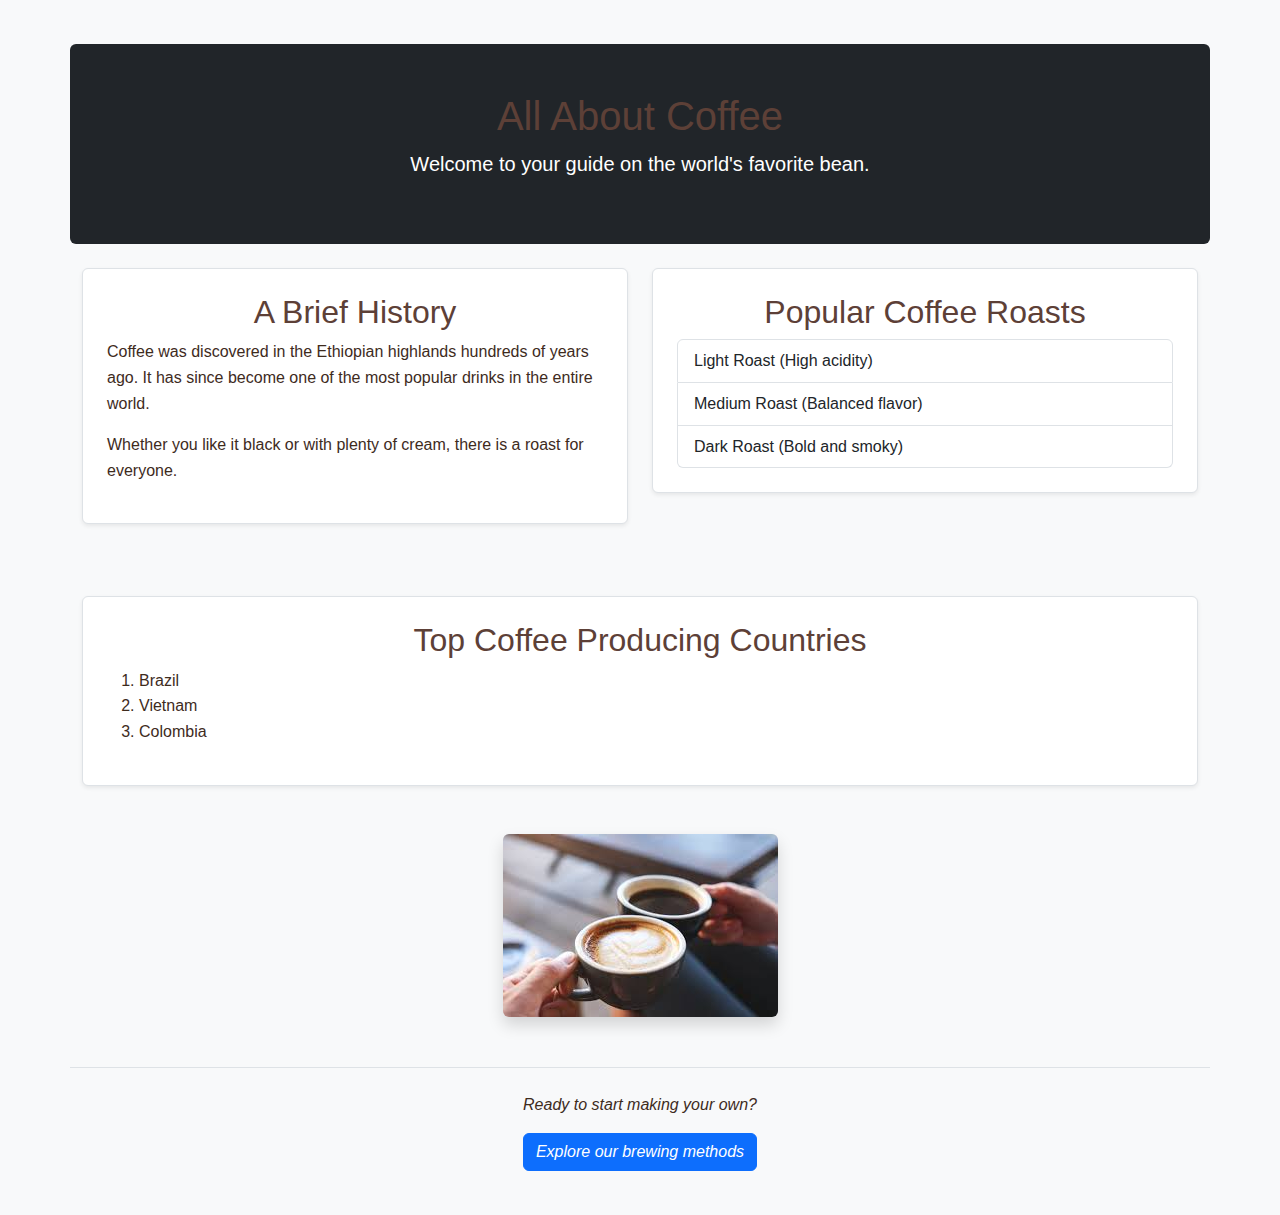
<file: index.html>
<!DOCTYPE html>
<html lang="en">
<head>
    <meta charset="UTF-8">
    <meta name="viewport" content="width=device-width, initial-scale=1.0">
    <title>The Art of Coffee | History and Roasts</title>
    <link href="https://cdn.jsdelivr.net/npm/bootstrap@5.3.0/dist/css/bootstrap.min.css" rel="stylesheet">
    <link rel="stylesheet" href="css/style.css">
</head>
<body class="bg-light"> <header id="page-header" class="container text-center py-5 my-4 bg-dark text-white rounded">
        <h1>All About Coffee</h1>
        <nav aria-label="Main Navigation">
            <p class="lead">Welcome to your guide on the world's favorite bean.</p>
        </nav>
    </header>

    <main class="container">
        <div class="row"> <section class="col-md-6 mb-4">
                <div class="p-4 border bg-white rounded shadow-sm">
                    <h2>A Brief History</h2>
                    <p>Coffee was discovered in the Ethiopian highlands hundreds of years ago. It has since become one of the most popular drinks in the entire world.</p>
                    <p>Whether you like it black or with plenty of cream, there is a roast for everyone.</p>
                </div>
            </section>

            <section class="col-md-6 mb-4">
                <div class="p-4 border bg-white rounded shadow-sm">
                    <h2>Popular Coffee Roasts</h2>
                    <ul class="list-group"> <li class="list-group-item">Light Roast (High acidity)</li>
                        <li class="list-group-item">Medium Roast (Balanced flavor)</li>
                        <li class="list-group-item">Dark Roast (Bold and smoky)</li>
                    </ul>
                </div>
            </section>

        </div> <section class="my-5 p-4 border bg-white rounded shadow-sm">
            <h2>Top Coffee Producing Countries</h2>
            <ol>
                <li>Brazil</li>
                <li>Vietnam</li>
                <li>Colombia</li>
            </ol>
        </section>

        <div class="text-center mb-5">
            <img src="images/coffee.jpeg" alt="Two steaming cups of latte art coffee sitting on a wooden table" class="img-fluid rounded shadow" style="max-width: 500px;">
        </div>
    </main>

    <footer id="main-footer" class="container text-center py-4 border-top">
        <p>Ready to start making your own?</p>
        <a href="page2.html" class="btn btn-primary">Explore our brewing methods</a>
    </footer>

</body>
</html>
</file>
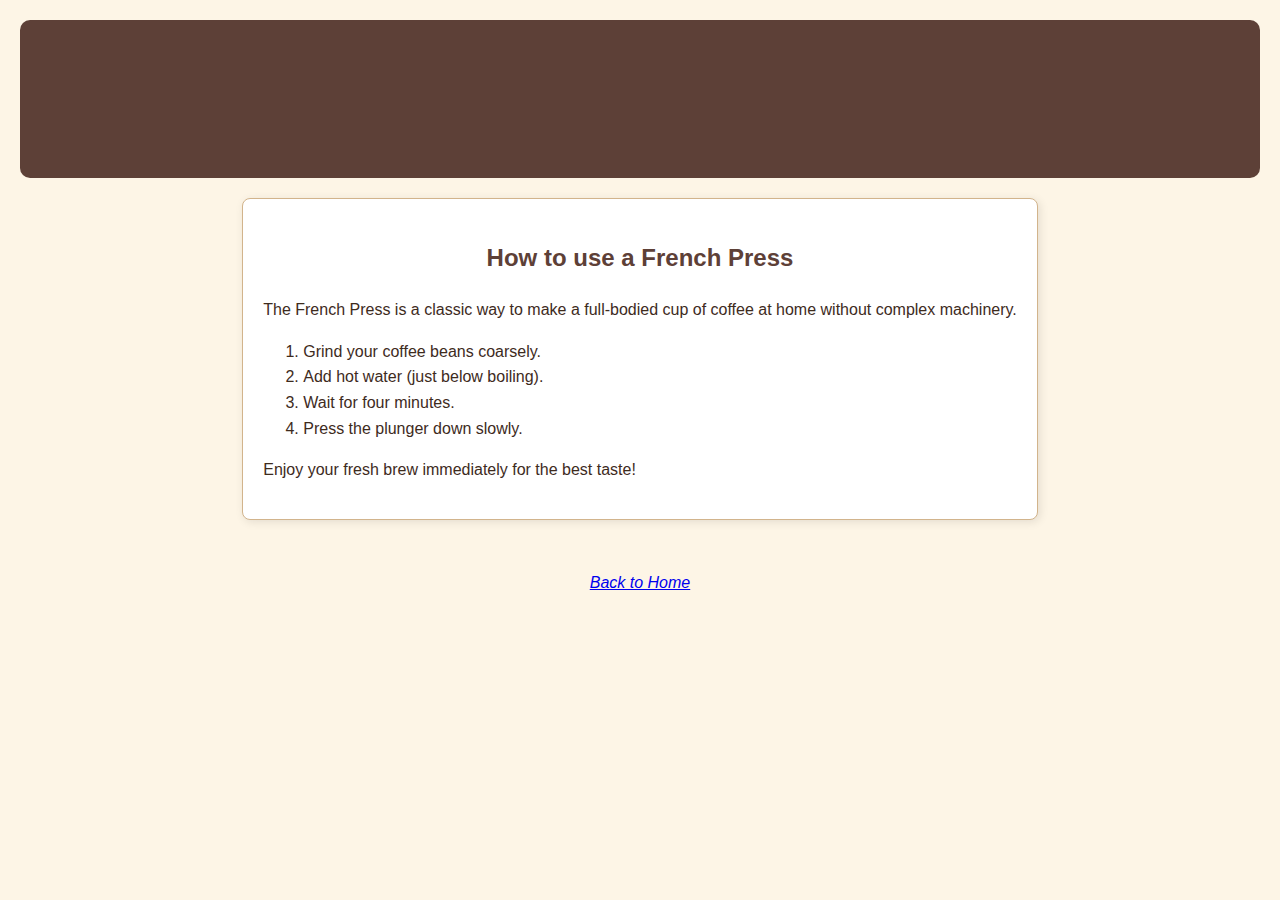
<file: page2.html>
<!DOCTYPE html>
<html lang="en">
<head>
    <meta charset="UTF-8">
    <title>How to Brew</title>
    <link rel="stylesheet" href="css/style.css">
</head>
<body>

    <header id="page-header">
        <h1>Brewing Methods</h1>
    </header>

    <main class="flex-container">
        <section class="info-card">
            <h2>How to use a French Press</h2>
            <p>The French Press is a classic way to make a full-bodied cup of coffee at home without complex machinery.</p>

            <ol>
                <li>Grind your coffee beans coarsely.</li>
                <li>Add hot water (just below boiling).</li>
                <li>Wait for four minutes.</li>
                <li>Press the plunger down slowly.</li>
            </ol>

            <p>Enjoy your fresh brew immediately for the best taste!</p>
        </section>
    </main>

    <footer id="main-footer">
        <a href="index.html">Back to Home</a>
    </footer>

</body>
</html>
</file>
<file: css/style.css>
/* --- TAG-BASED SELECTORS (Requirement 1) --- */
body {
    /* Updated to a slightly darker cream for better contrast */
    background-color: #fdf5e6; 
    font-family: 'Segoe UI', Tahoma, Geneva, Verdana, sans-serif;
    /* Updated to a darker brown to pass WCAG Accessibility contrast checks */
    color: #3e2b1d; 
    line-height: 1.6;
    margin: 0;
    padding: 20px;
}

h1, h2 {
    /* Darker brown for headers to ensure they are readable */
    color: #5d4037; 
    text-align: center;
}

/* --- CLASSES AND IDS (Requirement 2) --- */
#page-header {
    background-color: #5d4037;
    color: white;
    padding: 2rem;
    border-radius: 10px;
    margin-bottom: 20px;
}

#main-footer {
    text-align: center;
    margin-top: 50px;
    font-style: italic;
    /* Ensuring footer links are easy to see */
    color: #3e2b1d;
}

.info-card {
    background-color: #ffffff;
    border: 1px solid #d2b48c;
    border-radius: 8px;
    padding: 20px;
    box-shadow: 2px 2px 10px rgba(0,0,0,0.1);
}

/* --- FLEXBOX LAYOUT (Requirement 3) --- */
.flex-container {
    display: flex;
    justify-content: center;
    align-items: flex-start;
    gap: 30px; 
    flex-wrap: wrap; 
}

/* --- RESPONSIVE DESIGN (Assignment #4 Requirement) --- */
/* This media query adjusts the layout for screens smaller than 600px */
@media (max-width: 600px) {
    .flex-container {
        /* Stacks items vertically on phones instead of side-by-side */
        flex-direction: column; 
        align-items: center;
    }

    body {
        padding: 10px;
        /* Slightly smaller text for better mobile fit */
        font-size: 16px; 
    }

    .info-card {
        /* Makes cards take up more width on small screens */
        width: 90%; 
    }
}
</file>
